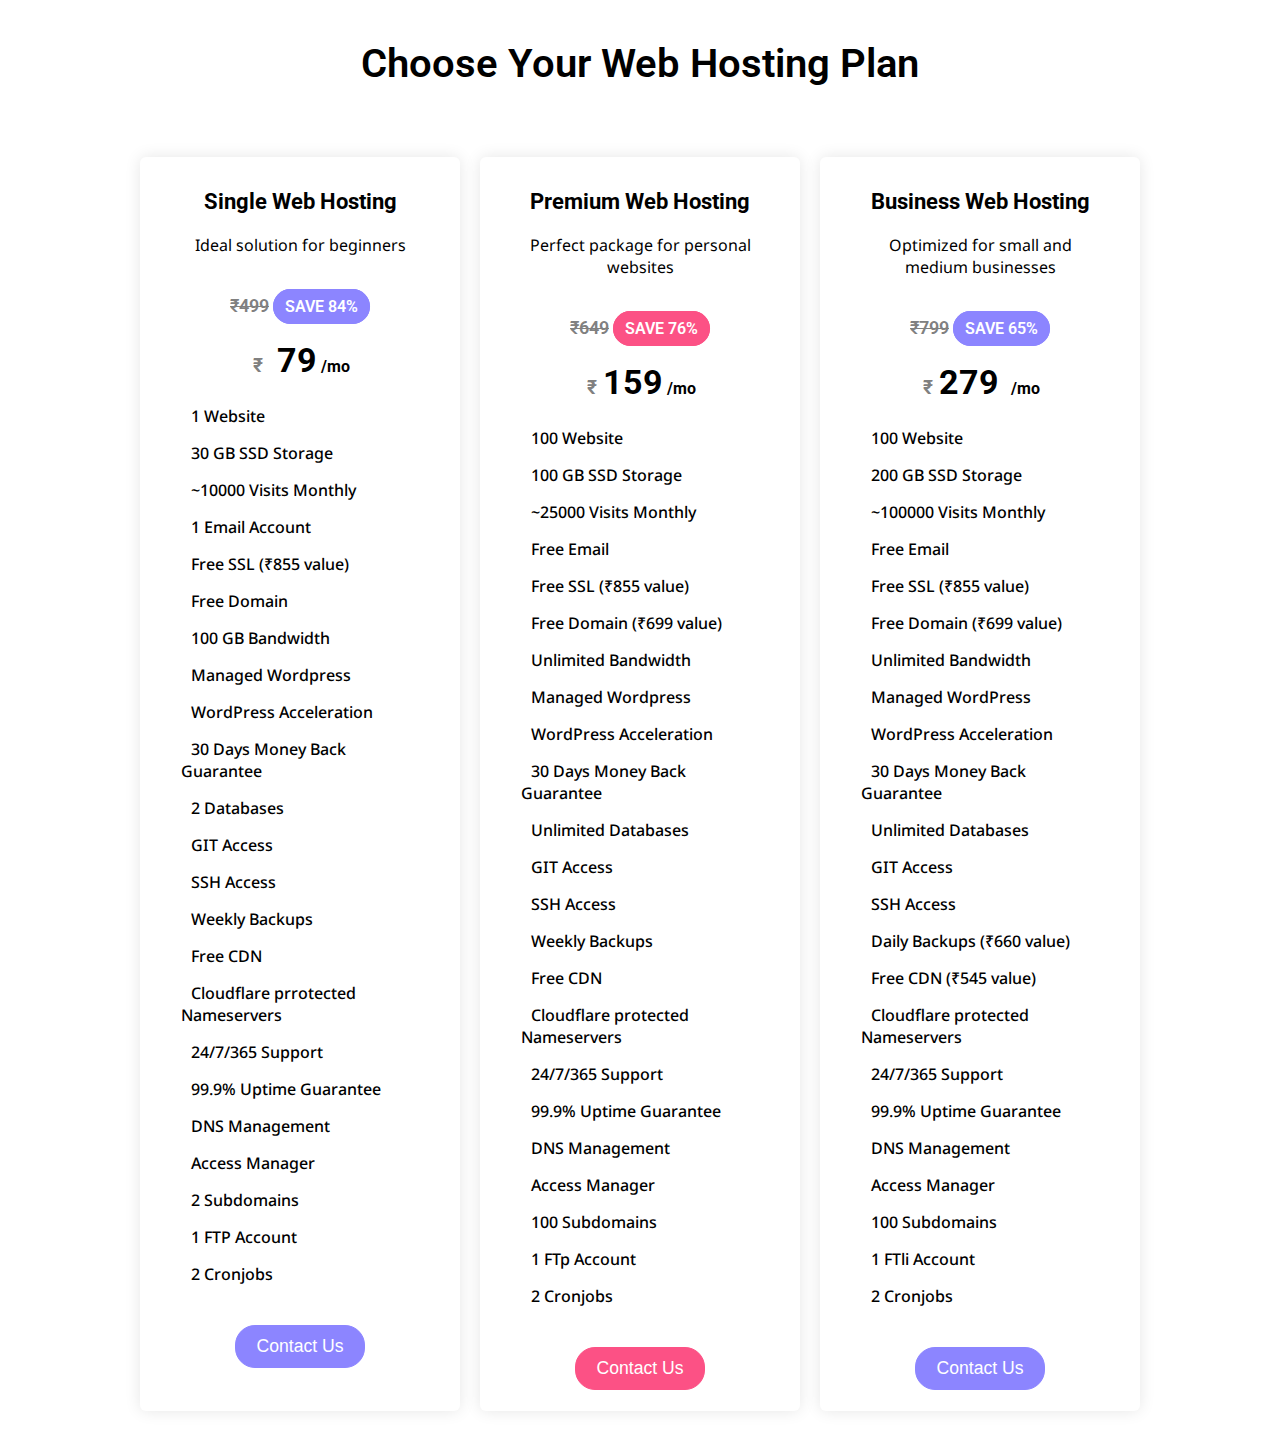
<file: index.html>
<html lang="en">
<head>
    <meta charset="UTF-8">
    <meta http-equiv="X-UA-Compatible" content="IE=edge">
    <meta name="viewport" content="width=device-width, initial-scale=1.0">
    <title>Document</title>
    <link rel="preconnect" href="https://fonts.googleapis.com">
<link rel="preconnect" href="https://fonts.gstatic.com" crossorigin>
<link href="https://fonts.googleapis.com/css2?family=Roboto:wght@300&display=swap" rel="stylesheet">
<link rel="stylesheet" href="https://cdnjs.cloudflare.com/ajax/libs/font-awesome/6.0.0-beta2/css/all.min.css" integrity="sha512-YWzhKL2whUzgiheMoBFwW8CKV4qpHQAEuvilg9FAn5VJUDwKZZxkJNuGM4XkWuk94WCrrwslk8yWNGmY1EduTA==" crossorigin="anonymous" referrerpolicy="no-referrer" />    
<link rel="preconnect" href="https://fonts.googleapis.com">
<link rel="preconnect" href="https://fonts.gstatic.com" crossorigin>
<link href="https://fonts.googleapis.com/css2?family=Noto+Sans&display=swap" rel="stylesheet">
<link rel="stylesheet" href="price.css">
</head>
<body>
    <h3 class="pricing-head">Choose Your Web Hosting Plan</h3>
    <section id="pricing">
        <div class="price1">
        <div class="price-content">
            <h3>Single Web Hosting</h3>
            <p class="tagline">Ideal solution for beginners</p>
            <div class="rupee"> <s>₹499</s> <span class="save">SAVE 84%</span></div>
            <div class="e-rupe"><h4> <span class="r">₹</span> 79<span class="mo">/mo</span></h4></div>
         
        </div>
            <ul>
                <li><i class="fas fa-check yellow"></i>1 Website</li>
                <li><i class="fas fa-check yellow"></i>30 GB SSD Storage</li>
                <li><i class="fas fa-check yellow"></i>~10000 Visits Monthly</li>
                <li><i class="fas fa-check yellow"></i>1 Email Account</li>
                <li><i class="fas fa-check green"></i>Free SSL (₹855 value) </li>
                <li><i class="fas fa-times red"></i>Free Domain</li>
                <li><i class="fas fa-check yellow"></i>100 GB Bandwidth</li>
                <li><i class="fas fa-check green"></i>Managed Wordpress</li>
                <li><i class="fas fa-check green"></i>WordPress Acceleration</li>
                <li><i class="fas fa-check green"></i>30 Days Money Back Guarantee  </li>
                <li><i class="fas fa-check yellow"></i>2 Databases </li>
                <li><i class="fas fa-check green"></i>GIT Access  </li>
                <li><i class="fas fa-times red"></i>SSH Access  </li>
                <li><i class="fas fa-check yellow"></i>Weekly Backups  </li>
                <li><i class="fas fa-times red"></i>Free CDN</li>
                <li><i class="fas fa-check green"></i>Cloudflare prrotected Nameservers  </li>
                <li><i class="fas fa-check green"></i>24/7/365 Support  </li>
                <li><i class="fas fa-check green"></i>99.9% Uptime Guarantee   </li>
                <li><i class="fas fa-check green"></i>DNS Management </li>
                <li><i class="fas fa-check green"></i>Access Manager  </li>
                <li><i class="fas fa-check green"></i>2 Subdomains  </li>
                <li><i class="fas fa-check green"></i>1 FTP Account   </li>
                <li><i class="fas fa-check green"></i>2 Cronjobs   </li>
                </ul>
                <div class="price-btn">
                    <a href="#">
                    <button class="p-btn">Contact Us</button>
                </a>
                </div>
        </div>
        <div class="price2">
        <div class="price-content">
            <h3>Premium Web Hosting</h3>
            <p class="tagline">Perfect package for personal websites</p>
            <div class="rupee"> <s>₹649</s> <span class="save m">SAVE 76%</span></div>
            <div class="e-rupe"><h4> <span class="r">₹</span>159<span class="mo">/mo</span></h4></div>
           
        </div>    
            <ul>
                <li><i class="fas fa-check green"></i>100 Website</li>
                <li><i class="fas fa-check yellow"></i>100 GB SSD Storage</li>
                <li><i class="fas fa-check yellow"></i>~25000 Visits Monthly</li>
                <li><i class="fas fa-check green"></i>Free Email </li>
                <li><i class="fas fa-check green"></i>Free SSL (₹855 value) </li>
                <li><i class="fas fa-check green"></i>Free Domain (₹699 value) </li>
                <li><i class="fas fa-check green"></i>Unlimited Bandwidth</li>
                <li><i class="fas fa-check green"></i>Managed Wordpress</li>
                <li><i class="fas fa-check green"></i>WordPress Acceleration </li>
                <li><i class="fas fa-check green"></i>30 Days Money Back Guarantee  </li>
                <li><i class="fas fa-check green"></i>Unlimited Databases </li>
                <li><i class="fas fa-check green"></i>GIT Access  </li>
                <li><i class="fas fa-check green"></i>SSH Access  </li>
                <li><i class="fas fa-check yellow"></i>Weekly Backups  </li>
                <li><i class="fas fa-times red"></i>Free CDN</li>
                <li><i class="fas fa-check green"></i>Cloudflare protected Nameservers  </li>
                <li><i class="fas fa-check green"></i>24/7/365 Support  </li>
                <li><i class="fas fa-check green"></i>99.9% Uptime Guarantee   </li>
                <li><i class="fas fa-check green"></i>DNS Management </li>
                <li><i class="fas fa-check green"></i>Access Manager  </li>
                <li><i class="fas fa-check green"></i>100 Subdomains   </li>
                <li><i class="fas fa-check green"></i>1 FTp Account   </li>
                <li><i class="fas fa-check green"></i>2 Cronjobs   </li>
            </ul>
            <div class="price-btn">
                <a href="#">
                <button class="p-btn b2">Contact Us</button>
            </a>
            </div>
        </div>
        <div class="price3">
        <div class="price-content">
            <h3>Business Web Hosting</h3>
            <p class="tagline"> Optimized for small and medium businesses</p>
            <div class="rupee"> <s>₹799</s> <span class="save">SAVE 65%</span></div>
            <div class="e-rupe"><h4> <span class="r">₹</span>279 <span class="mo">/mo</span> </h4></div>
          
        </div>

            <ul>
                <li><i class="fas fa-check green"></i>100 Website</li>
                <li><i class="fas fa-check green"></i>200 GB SSD Storage</li>
                <li><i class="fas fa-check green"></i>~100000 Visits Monthly</li>
                <li><i class="fas fa-check green"></i>Free Email </li>
                <li><i class="fas fa-check green"></i>Free SSL (₹855 value) </li>
                <li><i class="fas fa-check green"></i>Free Domain (₹699 value) </li>
                <li><i class="fas fa-check green"></i>Unlimited Bandwidth</li>
                <li><i class="fas fa-check green"></i>Managed WordPress</li>
                <li><i class="fas fa-check green"></i>WordPress Acceleration </li>
                <li><i class="fas fa-check green"></i>30 Days Money Back Guarantee  </li>
                <li><i class="fas fa-check green"></i>Unlimited Databases </li>
                <li><i class="fas fa-check green"></i>GIT Access  </li>
                <li><i class="fas fa-check green"></i>SSH Access  </li>
                <li><i class="fas fa-check green"></i>Daily Backups (₹660 value)  </li>
                <li><i class="fas fa-check green"></i>Free CDN (₹545 value)</li>
                <li><i class="fas fa-check green"></i>Cloudflare protected Nameservers  </li>
                <li><i class="fas fa-check green"></i>24/7/365 Support  </li>
                <li><i class="fas fa-check green"></i>99.9% Uptime Guarantee   </li>
                <li><i class="fas fa-check green"></i>DNS Management </li>
                <li><i class="fas fa-check green"></i>Access Manager  </li>
                <li><i class="fas fa-check green"></i>100 Subdomains   </li>
                <li><i class="fas fa-check green"></i>1 FTli Account   </li>
                <li><i class="fas fa-check green"></i>2 Cronjobs   </li>
            </ul>
            <div class="price-btn">
                <a href="#">
                <button class="p-btn">Contact Us</button>
            </a>
            </div>
        </div>

    </section>
</body>
</html>
</file>
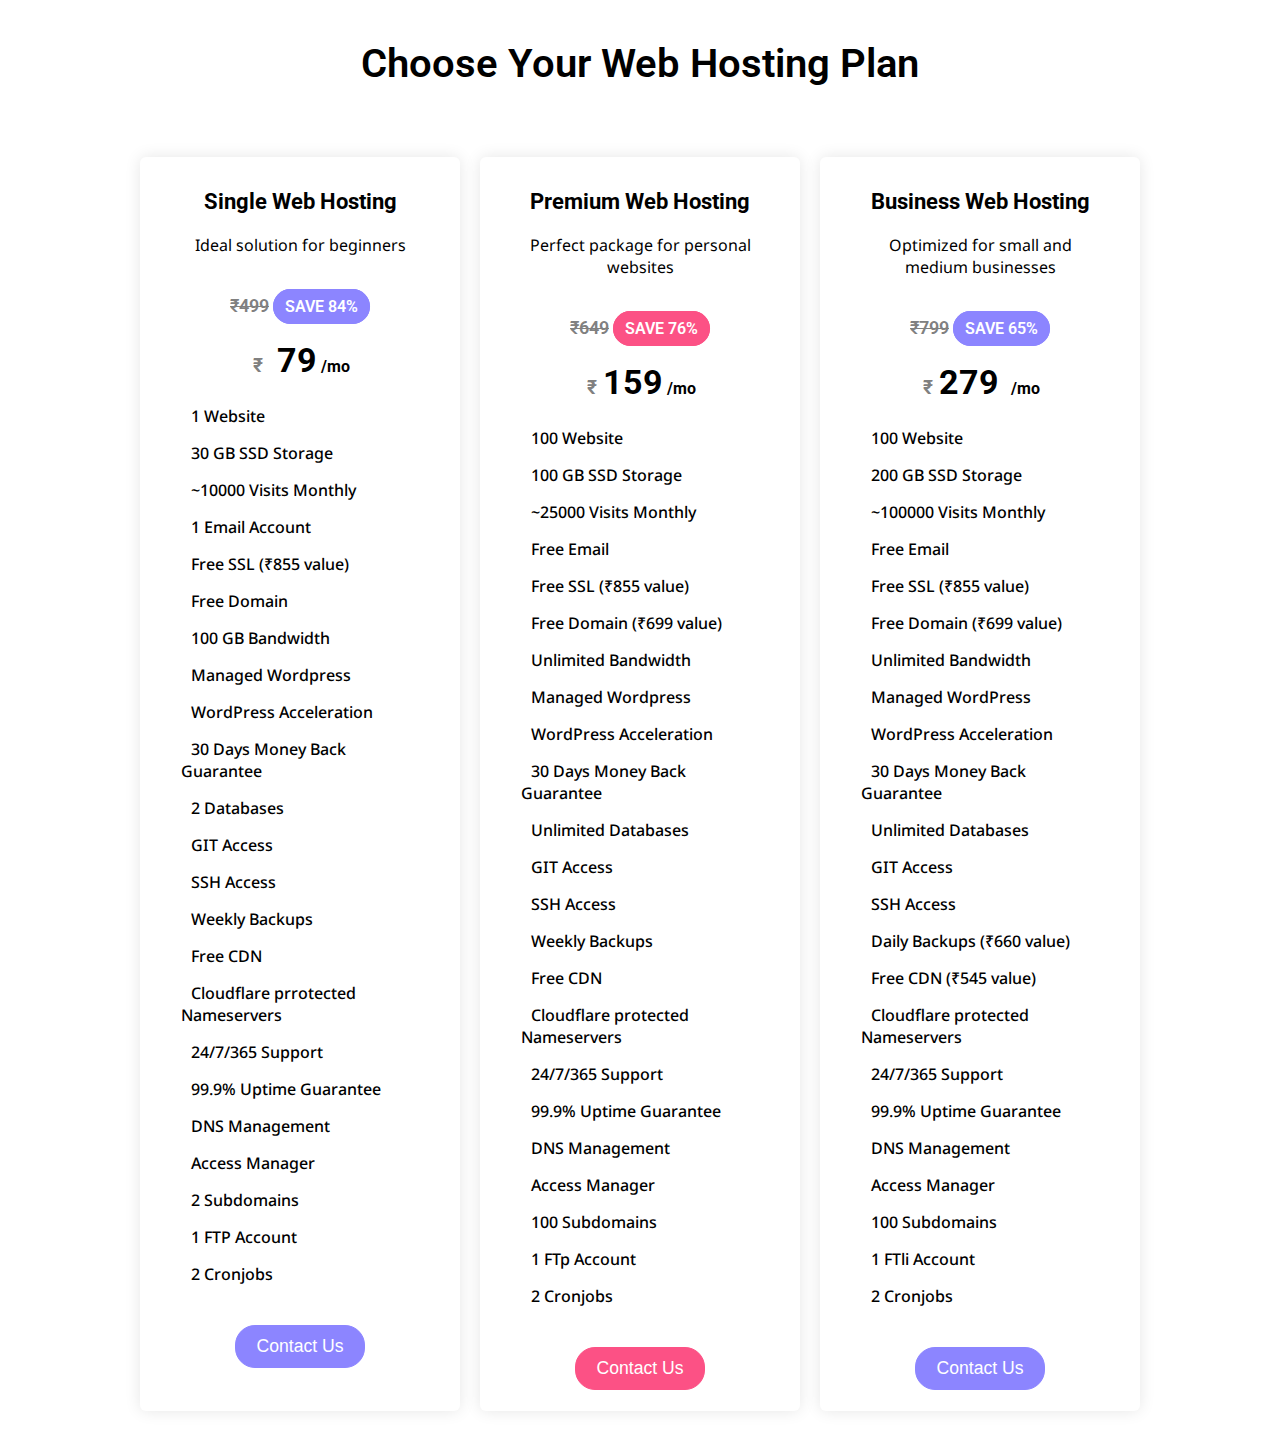
<file: price.html>
<html lang="en">
<head>
    <meta charset="UTF-8">
    <meta http-equiv="X-UA-Compatible" content="IE=edge">
    <meta name="viewport" content="width=device-width, initial-scale=1.0">
    <title>Document</title>
    <link rel="preconnect" href="https://fonts.googleapis.com">
<link rel="preconnect" href="https://fonts.gstatic.com" crossorigin>
<link href="https://fonts.googleapis.com/css2?family=Roboto:wght@300&display=swap" rel="stylesheet">
<link rel="stylesheet" href="https://cdnjs.cloudflare.com/ajax/libs/font-awesome/6.0.0-beta2/css/all.min.css" integrity="sha512-YWzhKL2whUzgiheMoBFwW8CKV4qpHQAEuvilg9FAn5VJUDwKZZxkJNuGM4XkWuk94WCrrwslk8yWNGmY1EduTA==" crossorigin="anonymous" referrerpolicy="no-referrer" />    
<link rel="preconnect" href="https://fonts.googleapis.com">
<link rel="preconnect" href="https://fonts.gstatic.com" crossorigin>
<link href="https://fonts.googleapis.com/css2?family=Noto+Sans&display=swap" rel="stylesheet">
<link rel="stylesheet" href="price.css">
</head>
<body>
    <h3 class="pricing-head">Choose Your Web Hosting Plan</h3>
    <section id="pricing">
        <div class="price1">
        <div class="price-content">
            <h3>Single Web Hosting</h3>
            <p class="tagline">Ideal solution for beginners</p>
            <div class="rupee"> <s>₹499</s> <span class="save">SAVE 84%</span></div>
            <div class="e-rupe"><h4> <span class="r">₹</span> 79<span class="mo">/mo</span></h4></div>
         
        </div>
            <ul>
                <li><i class="fas fa-check yellow"></i>1 Website</li>
                <li><i class="fas fa-check yellow"></i>30 GB SSD Storage</li>
                <li><i class="fas fa-check yellow"></i>~10000 Visits Monthly</li>
                <li><i class="fas fa-check yellow"></i>1 Email Account</li>
                <li><i class="fas fa-check green"></i>Free SSL (₹855 value) </li>
                <li><i class="fas fa-times red"></i>Free Domain</li>
                <li><i class="fas fa-check yellow"></i>100 GB Bandwidth</li>
                <li><i class="fas fa-check green"></i>Managed Wordpress</li>
                <li><i class="fas fa-check green"></i>WordPress Acceleration</li>
                <li><i class="fas fa-check green"></i>30 Days Money Back Guarantee  </li>
                <li><i class="fas fa-check yellow"></i>2 Databases </li>
                <li><i class="fas fa-check green"></i>GIT Access  </li>
                <li><i class="fas fa-times red"></i>SSH Access  </li>
                <li><i class="fas fa-check yellow"></i>Weekly Backups  </li>
                <li><i class="fas fa-times red"></i>Free CDN</li>
                <li><i class="fas fa-check green"></i>Cloudflare prrotected Nameservers  </li>
                <li><i class="fas fa-check green"></i>24/7/365 Support  </li>
                <li><i class="fas fa-check green"></i>99.9% Uptime Guarantee   </li>
                <li><i class="fas fa-check green"></i>DNS Management </li>
                <li><i class="fas fa-check green"></i>Access Manager  </li>
                <li><i class="fas fa-check green"></i>2 Subdomains  </li>
                <li><i class="fas fa-check green"></i>1 FTP Account   </li>
                <li><i class="fas fa-check green"></i>2 Cronjobs   </li>
                </ul>
                <div class="price-btn">
                    <a href="#">
                    <button class="p-btn">Contact Us</button>
                </a>
                </div>
        </div>
        <div class="price2">
        <div class="price-content">
            <h3>Premium Web Hosting</h3>
            <p class="tagline">Perfect package for personal websites</p>
            <div class="rupee"> <s>₹649</s> <span class="save m">SAVE 76%</span></div>
            <div class="e-rupe"><h4> <span class="r">₹</span>159<span class="mo">/mo</span></h4></div>
           
        </div>    
            <ul>
                <li><i class="fas fa-check green"></i>100 Website</li>
                <li><i class="fas fa-check yellow"></i>100 GB SSD Storage</li>
                <li><i class="fas fa-check yellow"></i>~25000 Visits Monthly</li>
                <li><i class="fas fa-check green"></i>Free Email </li>
                <li><i class="fas fa-check green"></i>Free SSL (₹855 value) </li>
                <li><i class="fas fa-check green"></i>Free Domain (₹699 value) </li>
                <li><i class="fas fa-check green"></i>Unlimited Bandwidth</li>
                <li><i class="fas fa-check green"></i>Managed Wordpress</li>
                <li><i class="fas fa-check green"></i>WordPress Acceleration </li>
                <li><i class="fas fa-check green"></i>30 Days Money Back Guarantee  </li>
                <li><i class="fas fa-check green"></i>Unlimited Databases </li>
                <li><i class="fas fa-check green"></i>GIT Access  </li>
                <li><i class="fas fa-check green"></i>SSH Access  </li>
                <li><i class="fas fa-check yellow"></i>Weekly Backups  </li>
                <li><i class="fas fa-times red"></i>Free CDN</li>
                <li><i class="fas fa-check green"></i>Cloudflare protected Nameservers  </li>
                <li><i class="fas fa-check green"></i>24/7/365 Support  </li>
                <li><i class="fas fa-check green"></i>99.9% Uptime Guarantee   </li>
                <li><i class="fas fa-check green"></i>DNS Management </li>
                <li><i class="fas fa-check green"></i>Access Manager  </li>
                <li><i class="fas fa-check green"></i>100 Subdomains   </li>
                <li><i class="fas fa-check green"></i>1 FTp Account   </li>
                <li><i class="fas fa-check green"></i>2 Cronjobs   </li>
            </ul>
            <div class="price-btn">
                <a href="#">
                <button class="p-btn b2">Contact Us</button>
            </a>
            </div>
        </div>
        <div class="price3">
        <div class="price-content">
            <h3>Business Web Hosting</h3>
            <p class="tagline"> Optimized for small and medium businesses</p>
            <div class="rupee"> <s>₹799</s> <span class="save">SAVE 65%</span></div>
            <div class="e-rupe"><h4> <span class="r">₹</span>279 <span class="mo">/mo</span> </h4></div>
          
        </div>

            <ul>
                <li><i class="fas fa-check green"></i>100 Website</li>
                <li><i class="fas fa-check green"></i>200 GB SSD Storage</li>
                <li><i class="fas fa-check green"></i>~100000 Visits Monthly</li>
                <li><i class="fas fa-check green"></i>Free Email </li>
                <li><i class="fas fa-check green"></i>Free SSL (₹855 value) </li>
                <li><i class="fas fa-check green"></i>Free Domain (₹699 value) </li>
                <li><i class="fas fa-check green"></i>Unlimited Bandwidth</li>
                <li><i class="fas fa-check green"></i>Managed WordPress</li>
                <li><i class="fas fa-check green"></i>WordPress Acceleration </li>
                <li><i class="fas fa-check green"></i>30 Days Money Back Guarantee  </li>
                <li><i class="fas fa-check green"></i>Unlimited Databases </li>
                <li><i class="fas fa-check green"></i>GIT Access  </li>
                <li><i class="fas fa-check green"></i>SSH Access  </li>
                <li><i class="fas fa-check green"></i>Daily Backups (₹660 value)  </li>
                <li><i class="fas fa-check green"></i>Free CDN (₹545 value)</li>
                <li><i class="fas fa-check green"></i>Cloudflare protected Nameservers  </li>
                <li><i class="fas fa-check green"></i>24/7/365 Support  </li>
                <li><i class="fas fa-check green"></i>99.9% Uptime Guarantee   </li>
                <li><i class="fas fa-check green"></i>DNS Management </li>
                <li><i class="fas fa-check green"></i>Access Manager  </li>
                <li><i class="fas fa-check green"></i>100 Subdomains   </li>
                <li><i class="fas fa-check green"></i>1 FTli Account   </li>
                <li><i class="fas fa-check green"></i>2 Cronjobs   </li>
            </ul>
            <div class="price-btn">
                <a href="#">
                <button class="p-btn">Contact Us</button>
            </a>
            </div>
        </div>

    </section>
</body>
</html>
</file>
<file: price.css>
*{
    margin: 0;
    padding: 0;
    box-sizing: border-box;
}
.pricing-head{
    text-align: center;
    margin: 40px;
    font-size: 2.5rem;
    font-family: 'Roboto', sans-serif;
    font-weight: 600;
}
#pricing{
    display: flex;
    justify-content: center;
    flex-wrap: wrap;
    font-family: 'Roboto', sans-serif;
 
}
.price1,.price2,.price3{
    border: 1px solid rgba(129, 124, 124, 0);
    border: 1px solid rgba(129, 124, 124, 0);
    min-height: 100vh;
    width: 25vw;
    padding: 20px 30px;
    margin: 30px 10px;
    box-shadow: 0 0 16px rgb(0 0 0 / 10%);
    border-radius: 6px;
}

.price1:hover{

  box-shadow: 0 0 5px #8c85ff;
 transform: scaleY(1.02);
  transition: 0.2s; 
}
.price2:hover{

  box-shadow: 0 0 5px #fc5185;
 transform: scaleY(1.02);
  transition: 0.2s; 
}
.price3:hover{
  box-shadow: 0 0 5px #8c85ff;
 transform: scaleY(1.02);
  transition: 0.2s; 
}
#pricing h3{
    font-size: 1.4rem;
    font-family: 'Roboto', sans-serif;
    margin: 10px 0;
    font-weight: bolder;
    text-align: center;
}
.price-content{
    display: flex;
    flex-direction: column;
    justify-content: center;
    align-items: center;
}
.tagline{
    font-size: 1rem;
    margin: 10px;
    text-align: center;
    margin-bottom: 40px;
    font-family: 'Noto Sans', sans-serif;
}
.rupee{
    margin-bottom: 15px;
}
s{
    font-size: 1.1rem;
    font-weight: 600;
    color: gray;
}
.save{
    background-color: #8c85ff;
    border: 2px solid #8c85ff;
    padding: 6px 10px;
    border-radius: 20px;
    color: white;
    font-size: 1em;
    font-weight: 600;
}
.m{
    background-color: #fc5185;
    border: 2px solid #fc5185;
}
.e-rupe{
    margin: 10px;
}
.e-rupe h4{
    font-size: 2.1rem;
    font-weight: 1200;
}
.r{
    font-size: 1.2rem;
    color: gray;
    margin: 6px;
}
.mo{
    font-size: 1rem;
    margin: 4px;
    color: black;
}
#pricing ul{
    list-style: none;
}
#pricing ul li{
    margin: 15px 10px;
    font-weight: 500;
    font-family: 'Noto Sans', sans-serif;
}
.green{
    color: #7FDABC;
    font-size: 1rem;
    font-weight: bolder;
    margin-right: 10px;
}
.yellow{
    color: hsl(39, 85%, 67%);
    width: 12px;
    font-weight: bolder;
    margin-right: 10px;
}
.red{
    color: red;
    width: 12px;
    font-weight: bolder;
    margin-right: 10px;
}
.price-btn{
   display: flex;
   align-items: center;
   justify-content: center;
   margin-top: 40px;
 
}
.p-btn{
    border: 1px solid #8c85ff;
    padding: 10px 20px;
    background-color:#8c85ff ;
    color: white;
    font-size: 1.1rem;
    border-radius: 20px;
    cursor: pointer;
}
.b2{
    border: 1px solid #fc5185;
    padding: 10px 20px;
    background-color:#fc5185 ;
    color: white;
    font-size: 1.1rem;
    border-radius: 20px;
    cursor: pointer;
}


@media only screen and (max-width: 960px) {
    .price1, .price2, .price3{
        width: 30vw;
    }
}
@media only screen and (max-width: 890px) {
    .price1, .price2, .price3{
        width: 40vw;
    }
}
@media only screen and (max-width: 710px){
    .price1, .price2, .price3{
        width: 80vw;
    }
}
</file>
